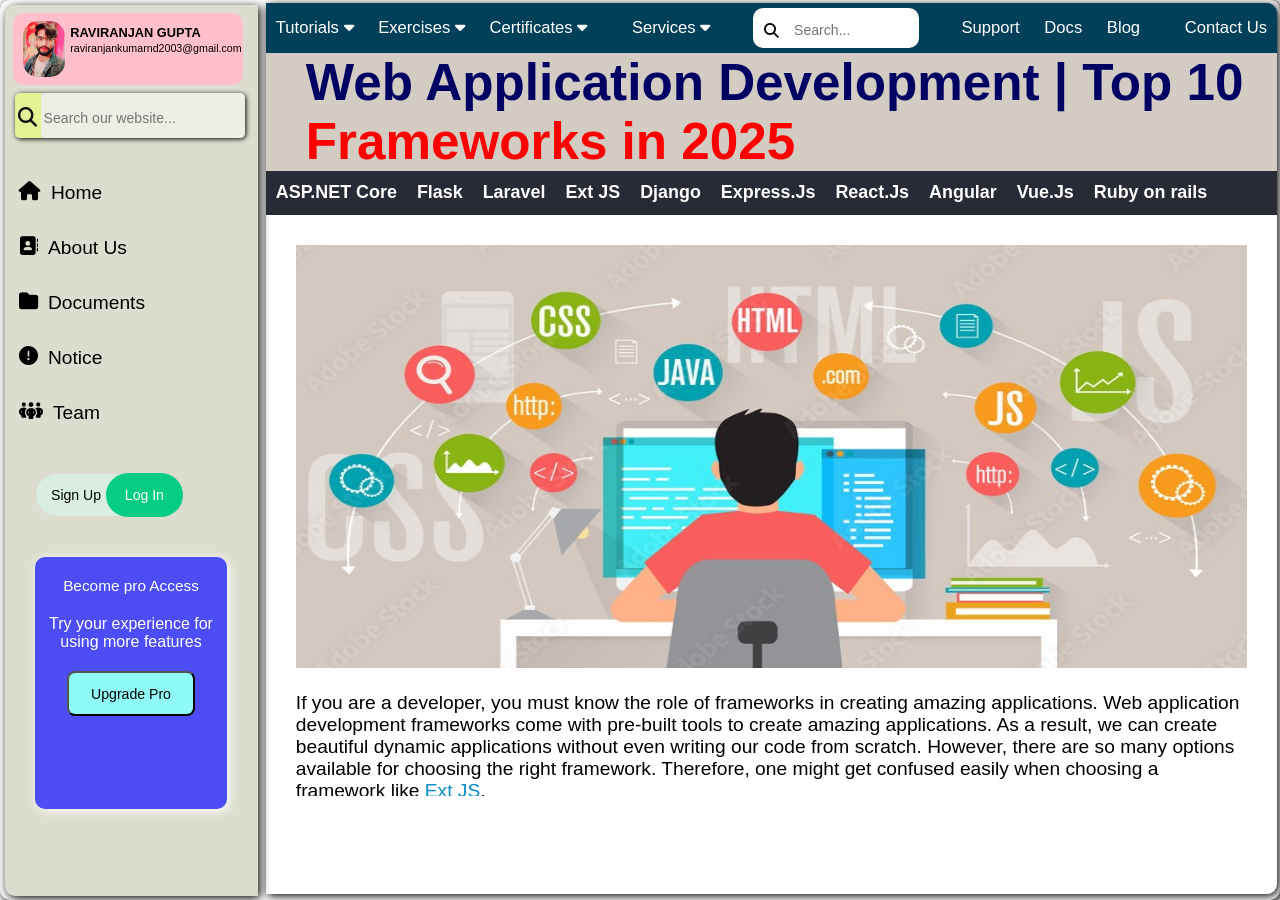
<file: index.html>
<!DOCTYPE html>
<html lang="en">
<head>
    <meta charset="UTF-8">
    <meta name="viewport" content="width=device-width, initial-scale=1.0">
    <link rel="stylesheet" href="https://cdnjs.cloudflare.com/ajax/libs/font-awesome/6.7.2/css/all.min.css">
    <link rel="stylesheet" href="/media-quary.css">
    <title>Webpage</title>
    <link rel="stylesheet" href="/indexWeb.css">
</head>
<body>
    <div class="main">
        <div class="part1">
            <div class="row1">
                <img src="/images/mypic1.jpg" alt="pp">
                <p>
                    <b>RAVIRANJAN GUPTA</b>
                    <small>raviranjankumarnd2003@gmail.com</small>
                </p>
            </div>
            <div class="row2">
                <div class="search-icon">
                    <i class="fa-solid fa-magnifying-glass"></i>
                </div>
                <div>
                    <input placeholder="Search our website..." class="search-input">
                </div>
            </div>
            <div class="row3">
                <a href="#">
                    <i class="fa-solid fa-house"></i>
                    <p>Home</p>
                </a>
            </div>
            <div class="row4">
                <a href="#">
                    <i class="fa-solid fa-address-book r3-img1"></i>
                    <p class="r3-p2">About Us</p>
                </a>
            </div><div class="row4">
                <a href="#">
                    <i class="fa-solid fa-folder"></i>
                    <p>Documents</p>
                </a>
            </div><div class="row4">
                <a href="#">
                    <i class="fa-solid fa-circle-exclamation"></i>
                    <p>Notice</p>
                </a>
            </div>
            <div class="row4">
                <a href="#">
                    <i class="fa-solid fa-people-group"></i>
                    <p>Team</p>
                </a>
            </div>
             <div class="part1-btn">
                <div>
                    <a href="/Sign-Up.html"><button class="signin">Sign Up</button></a>
                </div>
                <div>
                    <a href="/Log-in.html"><button class="login">Log In</button></a>
                </div>
            </div>
            <div class="row5">
                <div>
                    <p class="r5-p1">Become pro Access</p>
                    <p class="r5-p2">Try your experience for using more features</p>
                </div>
                <div class="r5-c2">
                    <a href="" class="ank1"><button class="button1">Upgrade Pro</button></a>
                </div>
            </div>
        </div>
        <div class="part2">
            <div class="part2-r1">
                <a href="#" class="media-icon">Menu <i class="fa-solid fa-caret-down"></i></a>
                <div class="div1">
                    <ul class="r3c1-ul">
                        <li class="r3c1-ul-li">Tutorials <i class="fa-solid fa-caret-down"></i>
                            <div class="dropdown">
                               <div class="drop-nav">
                                   <h2>Tutorials</h2>
                                </div>
                                <div class="drop-nav2">
                                    <div class="drop-containt">
                                        <div class="drop-hed1">HTML and CSS</div>
                                        <div class="item1">
                                            <div class="sp2">Learn <b>HTML</b></div>
                                            <a href="#"><span class="sp3">Tutorials</span><span class="sp3">Refrence</span></a>
                                        </div>
                                        <div class="item2">
                                            <div class="sp2">Learn <b>CSS</b></div>
                                            <a href="#"><span class="sp3">Tutorials</span><span class="sp3">Refrence</span></a>
                                        </div>
                                        <div class="item2">
                                            <div class="sp2">Learn <b>RWDBootstrap</b></div>
                                            <a href="#"><span class="sp3">Tutorials</span></a>
                                        </div>
                                        <div class="item2">
                                            <div class="sp2">Learn <b>W3.CSS</b></div>
                                            <a href="#"><span class="sp3">Overview</span></a>
                                        </div>
                                        <div class="item2">
                                            <div class="sp2">Learn <b>Sass</b></div>
                                            <a href="#"><span class="sp3">Tutorials</span><span class="sp3">Refrence</span></a>
                                        </div>
                                        <div class="item2">
                                            <div class="sp2">Learn <b>Colores</b></div>
                                            <a href="#"><span class="sp3">Tutorials</span><span class="sp3">Refrence</span></a>
                                        </div>
                                        <div class="item2">
                                            <div class="sp2">Learn <b>Icons</b></div>
                                            <a href="#"><span class="sp3">Tutorials</span><span class="sp3">Refrence</span></a>
                                        </div>
                                        <div class="item2">
                                            <div class="sp2">Learn <b>SVG</b></div>
                                            <a href="#"><span class="sp3">Tutorials</span><span class="sp3">Refrence</span></a>
                                        </div>
                                        <div class="item2">
                                            <div class="sp2">Learn <b>Canvas</b></div>
                                            <a href="#"><span class="sp3">Tutorials</span><span class="sp3">Refrence</span></a>
                                        </div>
                                        <div class="item2">
                                            <div class="sp2">Learn <b>Graphics</b></div>
                                            <a href="#"><span class="sp3">Tutorials</span></a>
                                        </div>
                                        <div class="item2">
                                            <div class="sp2">Learn <b>Character Set</b></div>
                                            <a href="#"><span class="sp3">Refrence</span></a>
                                        </div>
                                        <div class="item2">
                                            <div class="sp2">Learn <b>How To</b></div>
                                            <a href="#"><span class="sp3">Tutorials</span></a>
                                        </div>

                                        <div class="drop-hed2">Data Analytics</div>
                                        <div class="item1">
                                            <div class="sp2">Learn <b>AI</b></div>
                                            <a href="#"><span class="sp3">Tutorials</span></a>
                                        </div>
                                        <div class="item2">
                                            <div class="sp2">Learn <b>Generative AI</b></div>
                                            <a href="#"><span class="sp3">Tutorials</span></a>
                                        </div>
                                        <div class="item2">
                                            <div class="sp2">Learn <b>ChatGPT-3.5</b></div>
                                            <a href="#"><span class="sp3">Tutorials</span></a>
                                        </div>
                                        <div class="item2">
                                            <div class="sp2">Learn <b>ChatGPT-4</b></div>
                                            <a href="#"><span class="sp3">Overview</span></a>
                                        </div>
                                        <div class="item2">
                                            <div class="sp2">Learn <b>Google Bard</b></div>
                                            <a href="#"><span class="sp3">Tutorials</span></a>
                                        </div>
                                        <div class="item2">
                                            <div class="sp2">Learn <b>Machin Learning</b></div>
                                            <a href="#"><span class="sp3">Tutorials</span></a>
                                        </div>
                                        <div class="item2">
                                            <div class="sp2">Learn <b>DSA</b></div>
                                            <a href="#"><span class="sp3">Tutorials</span><span class="sp3">Refrence</span></a>
                                        </div>
                                        <div class="item2">
                                            <div class="sp2">Learn <b>Data Science</b></div>
                                            <a href="#"><span class="sp3">Tutorials</span></a>
                                        </div>
                                        <div class="item2">
                                            <div class="sp2">Learn <b>NumPy</b></div>
                                            <a href="#"><span class="sp3">Tutorials</span></a>
                                        </div>
                                        <div class="item2">
                                            <div class="sp2">Learn <b>Pandas</b></div>
                                            <a href="#"><span class="sp3">Tutorials</span></a>
                                        </div>
                                        <div class="item2">
                                            <div class="sp2">Learn <b>SciPy</b></div>
                                            <a href="#"><span class="sp3">Refrence</span></a>
                                        </div>
                                        <div class="item2">
                                            <div class="sp2">Learn <b>Matplotlib</b></div>
                                            <a href="#"><span class="sp3">Tutorials</span></a>
                                        </div>
                                        <div class="item2">
                                            <div class="sp2">Learn <b>Statistics</b></div>
                                            <a href="#"><span class="sp3">Tutorials</span></a>
                                        </div>
                                        <div class="item2">
                                            <div class="sp2">Learn <b>Excel</b></div>
                                            <a href="#"><span class="sp3">Tutorials</span></a>
                                        </div>
                                        <div class="item2">
                                            <div class="sp2">Learn <b>Google Sheets</b></div>
                                            <a href="#"><span class="sp3">Tutorials</span></a>
                                        </div>
                                    </div>

                                    <div class="drop-containt">
                                        <div class="drop-hed1">JavaScript</div>
                                        <div class="item1">
                                            <div class="sp2">Learn <b>JavaScript</b></div>
                                            <a href="#"><span class="sp3">Tutorials</span><span class="sp3">Refrence</span></a>
                                        </div>
                                        <div class="item2">
                                            <div class="sp2">Learn <b>React</b></div>
                                            <a href="#"><span class="sp3">Tutorials</span></a>
                                        </div>
                                        <div class="item2">
                                            <div class="sp2">Learn <b>jQuery</b></div>
                                            <a href="#"><span class="sp3">Tutorials</span><span class="sp3">Refrence</span></a>
                                        </div>
                                        <div class="item2">
                                            <div class="sp2">Learn <b>Vue</b></div>
                                            <a href="#"><span class="sp3">Tutorials</span><span class="sp3">Refrence</span></a>
                                        </div>
                                        <div class="item2">
                                            <div class="sp2">Learn <b>AngularJS</b></div>
                                            <a href="#"><span class="sp3">Tutorials</span><span class="sp3">Refrence</span></a>
                                        </div>
                                        <div class="item2">
                                            <div class="sp2">Learn <b>JSON</b></div>
                                            <a href="#"><span class="sp3">Tutorials</span><span class="sp3">Refrence</span></a>
                                        </div>
                                        <div class="item2">
                                            <div class="sp2">Learn <b>AJAX</b></div>
                                            <a href="#"><span class="sp3">Tutorials</span></a>
                                        </div>
                                        <div class="item2">
                                            <div class="sp2">Learn <b>AppML</b></div>
                                            <a href="#"><span class="sp3">Tutorials</span><span class="sp3">Refrence</span></a>
                                        </div>
                                        <div class="item2">
                                            <div class="sp2">Learn <b>W3.JS</b></div>
                                            <a href="#"><span class="sp3">Tutorials</span><span class="sp3">Refrence</span></a>
                                        </div>

                                        <div class="drop-hed2">Web Building</div>
                                        <div class="item1">
                                            <div class="sp2"><b>Create a Website</b></div>
                                            <a href="#"><button class="item1-btn">Hot!</button></a>
                                        </div>
                                        <div class="item2">
                                            <div class="sp2"><b>Create a Server</b></div>
                                            <a href="#"><button class="item1-btn2">Hot!</button></a>
                                        </div>
                                        <div class="item2">
                                            <div class="sp2"><b>Where To Start</b></div>
                                        </div>
                                        <div class="item2">
                                            <div class="sp2"><b>Web Template</b></div>
                                        </div>
                                        <div class="item2">
                                            <div class="sp2"><b>Web Statistics</b></div>
                                        </div>
                                        <div class="item2">
                                            <div class="sp2"><b>Web Certificates</b></div>
                                        </div>
                                        <div class="item2">
                                            <div class="sp2"><b>Web Development</b></div>
                                        </div>
                                        <div class="item2">
                                            <div class="sp2"><b>Code Editor</b></div>
                                        </div>
                                        <div class="item2">
                                            <div class="sp2"><b>Test Your Typing Spid</b></div>
                                        </div>
                                        <div class="item2">
                                            <div class="sp2"><b>Play a Code Game</b></div>
                                        </div>
                                        <div class="item2">
                                            <div class="sp2"><b>Cyber Security</b></div>
                                        </div>
                                        <div class="item2">
                                            <div class="sp2"><b>Accessibility</b></div>
                                        </div>
                                        <div class="item2">
                                            <div class="sp2"><b>Join Our Newsletter</b></div>
                                        </div>
                                    </div>

                                    <div class="drop-containt">
                                        <div class="drop-hed1">Backend</div>
                                        <div class="item1">
                                            <div class="sp2">Learn <b>Python</b></div>
                                            <a href="#"><span class="sp3">Tutorials</span><span class="sp3">Refrence</span></a>
                                        </div>
                                        <div class="item2">
                                            <div class="sp2">Learn <b>SQL</b></div>
                                            <a href="#"><span class="sp3">Tutorials</span><span class="sp3">Refrence</span></a>
                                        </div>
                                        <div class="item2">
                                            <div class="sp2">Learn <b>MYSQL</b></div>
                                            <a href="#"><span class="sp3">Tutorials</span><span class="sp3">Refrence</span></a>
                                        </div>
                                        <div class="item2">
                                            <div class="sp2">Learn <b>PHP</b></div>
                                            <a href="#"><span class="sp3">Tutorials</span><span class="sp3">Refrence</span></a>
                                        </div>
                                        <div class="item2">
                                            <div class="sp2">Learn <b>JAVA</b></div>
                                            <a href="#"><span class="sp3">Tutorials</span><span class="sp3">Refrence</span></a>
                                        </div>
                                        <div class="item2">
                                            <div class="sp2">Learn <b>C</b></div>
                                            <a href="#"><span class="sp3">Tutorials</span><span class="sp3">Refrence</span></a>
                                        </div>
                                        <div class="item2">
                                            <div class="sp2">Learn <b>C++</b></div>
                                            <a href="#"><span class="sp3">Tutorials</span><span class="sp3">Refrence</span></a>
                                        </div>
                                        <div class="item2">
                                            <div class="sp2">Learn <b>C#</b></div>
                                            <a href="#"><span class="sp3">Tutorials</span></a>
                                        </div>
                                        <div class="item2">
                                            <div class="sp2">Learn <b>R</b></div>
                                            <a href="#"><span class="sp3">Tutorials</span></a>
                                        </div>
                                        <div class="item2">
                                            <div class="sp2">Learn <b>Kotline</b></div>
                                            <a href="#"><span class="sp3">Tutorials</span></a>
                                        </div>
                                        <div class="item2">
                                            <div class="sp2">Learn <b>GO</b></div>
                                            <a href="#"><span class="sp3">Tutorials</span></a>
                                        </div>
                                        <div class="item2">
                                            <div class="sp2">Learn <b>Django</b></div>
                                            <a href="#"><span class="sp3">Tutorials</span><span class="sp3">Refrence</span></a>
                                        </div>
                                        <div class="item2">
                                            <div class="sp2">Learn <b>PostgreSQL</b></div>
                                            <a href="#"><span class="sp3">Tutorials</span></a>
                                        </div>
                                        <div class="item2">
                                            <div class="sp2">Learn <b>TypeScript</b></div>
                                            <a href="#"><span class="sp3">Tutorials</span></a>
                                        </div>
                                        <div class="item2">
                                            <div class="sp2">Learn <b>ASP</b></div>
                                            <a href="#"><span class="sp3">Tutorials</span><span class="sp3">Refrence</span></a>
                                        </div>
                                        <div class="item2">
                                            <div class="sp2">Learn <b>NODE.JS</b></div>
                                            <a href="#"><span class="sp3">Tutorials</span><span class="sp3">Refrence</span></a>
                                        </div>
                                        <div class="item2">
                                            <div class="sp2">Learn <b>Raspberry Pi</b></div>
                                            <a href="#"><span class="sp3">Tutorials</span></a>
                                        </div>
                                        <div class="item2">
                                            <div class="sp2">Learn <b>Git</b></div>
                                            <a href="#"><span class="sp3">Tutorials</span></a>
                                        </div>
                                        <div class="item2">
                                            <div class="sp2">Learn <b>MongoDB</b></div>
                                            <a href="#"><span class="sp3">Tutorials</span></a>
                                        </div>
                                        <div class="item2">
                                            <div class="sp2">Learn <b>XML</b></div>
                                            <a href="#"><span class="sp3">Tutorials</span><span class="sp3">Refrence</span></a>
                                        </div>
                                    </div>
                                </div>
                            </div>
                        </li>
                        <li class="r3c1-ul-li">Exercises <i class="fa-solid fa-caret-down"></i>
                            <div class="dropdown2">
                                <div class="drop-nav">
                                    <h2>Exercises</h2>
                                 </div>
                                 <div class="drop-nav2">
                                     <div class="drop-containt">
                                         <div class="drop-hed1">HTML and CSS</div>
                                         <div class="item1">
                                            <div class="sp2"><b>HTML</b></div>
                                            <a href="#"><span class="sp3">Exercise</span><span class="sp3">Quiz</span></a>
                                         </div>
                                         <div class="item2">
                                            <div class="sp2"><b>CSS</b></div>
                                            <a href="#"><span class="sp3">Exercise</span><span class="sp3">Quiz</span></a>
                                         </div>
                                         <div class="item2">
                                            <div class="sp2"><b>Bootstrap 3</b></div>
                                            <a href="#"><span class="sp3">Exercise</span><span class="sp3">Quiz</span></a>
                                         </div>
                                         <div class="item2">
                                            <div class="sp2"><b>Bootstrap 4</b></div>
                                            <a href="#"><span class="sp3">Exercise</span><span class="sp3">Quiz</span></a>
                                         </div>
                                         <div class="item2">
                                            <div class="sp2"><b>Bootstrap 5</b></div>
                                            <a href="#"><span class="sp3">Exercise</span><span class="sp3">Quiz</span></a>
                                         </div>

                                         <div class="drop-hed2">Data Analytics</div>
                                         <div class="item1">
                                            <div class="sp2"><b>DSA</b></div>
                                            <a href="#"><span class="sp3">Exercise</span><span class="sp3">Quiz</span></a>
                                         </div>
                                         <div class="item2">
                                            <div class="sp2"><b>NumPy</b></div>
                                            <a href="#"><span class="sp3">Exercise</span><span class="sp3">Quiz</span></a>
                                         </div>
                                         <div class="item2">
                                            <div class="sp2"><b>Pandas</b></div>
                                            <a href="#"><span class="sp3">Exercise</span><span class="sp3">Quiz</span></a>
                                         </div>
                                         <div class="item2">
                                            <div class="sp2"><b>SciPy</b></div>
                                            <a href="#"><span class="sp3">Exercise</span><span class="sp3">Quiz</span></a>
                                         </div>
                                         <div class="item2">
                                            <div class="sp2"><b>Excel</b></div>
                                            <a href="#"><span class="sp3">Exercise</span></a>
                                         </div>
                                         <div><a href="#"><button class="item2-btn1">What ia an Excercise?</button></a></div>
                                         <div><a href="#"><button class="item2-btn1">What ia an Excercise?</button></a></div>
                                        </div>
 
                                     <div class="drop-containt">
                                         <div class="drop-hed1">JavaScript</div>
                                         <div class="item1">
                                            <div class="sp2"><b>JavaScript</b></div>
                                            <a href="#"><span class="sp3">Exercise</span></a>
                                         </div>
                                         <div class="item2">
                                            <div class="sp2"><b>React</b></div>
                                            <a href="#"><span class="sp3">Exercise</span></a>
                                         </div>
                                         <div class="item2">
                                            <div class="sp2"><b>jQuery</b></div>
                                            <a href="#"><span class="sp3">Exercise</span></a>
                                         </div>
                                         <div class="item2">
                                            <div class="sp2"><b>Vue</b></div>
                                            <a href="#"><span class="sp3">Exercise</span></a>
                                         </div>
                                     </div>
 
                                     <div class="drop-containt">
                                         <div class="drop-hed1">Backend</div>
                                         <div class="item1">
                                            <div class="sp2"><b>Python</b></div>
                                            <a href="#"><span class="sp3">Exercise</span><span class="sp3">Quiz</span></a>
                                         </div>
                                         <div class="item2">
                                            <div class="sp2"><b>SQL</b></div>
                                            <a href="#"><span class="sp3">Exercise</span><span class="sp3">Quiz</span></a>
                                         </div>
                                         <div class="item2">
                                            <div class="sp2"><b>MYSQL</b></div>
                                            <a href="#"><span class="sp3">Exercise</span><span class="sp3">Quiz</span></a>
                                         </div>
                                         <div class="item2">
                                            <div class="sp2"><b>PHP</b></div>
                                            <a href="#"><span class="sp3">Exercise</span><span class="sp3">Quiz</span></a>
                                         </div>
                                         <div class="item2">
                                            <div class="sp2"><b>JAVA</b></div>
                                            <a href="#"><span class="sp3">Exercise</span><span class="sp3">Quiz</span></a>
                                         </div>
                                         <div class="item2">
                                            <div class="sp2"><b>C</b></div>
                                            <a href="#"><span class="sp3">Exercise</span><span class="sp3">Quiz</span></a>
                                         </div>
                                         <div class="item2">
                                            <div class="sp2"><b>C++</b></div>
                                            <a href="#"><span class="sp3">Exercise</span><span class="sp3">Quiz</span></a>
                                         </div>
                                         <div class="item2">
                                            <div class="sp2"><b>C#</b></div>
                                            <a href="#"><span class="sp3">Exercise</span><span class="sp3">Quiz</span></a>
                                         </div>
                                         <div class="item2">
                                            <div class="sp2"><b>R</b></div>
                                            <a href="#"><span class="sp3">Exercise</span><span class="sp3">Quiz</span></a>
                                         </div>
                                         <div class="item2">
                                            <div class="sp2"><b>Kotline</b></div>
                                            <a href="#"><span class="sp3">Exercise</span><span class="sp3">Quiz</span></a>
                                         </div>
                                         <div class="item2">
                                            <div class="sp2"><b>GO</b></div>
                                            <a href="#"><span class="sp3">Exercise</span><span class="sp3">Quiz</span></a>
                                         </div>
                                         <div class="item2">
                                            <div class="sp2"><b>Django</b></div>
                                            <a href="#"><span class="sp3">Exercise</span><span class="sp3">Quiz</span></a>
                                         </div>
                                         <div class="item2">
                                            <div class="sp2"><b>PostgreSQL</b></div>
                                            <a href="#"><span class="sp3">Exercise</span><span class="sp3">Quiz</span></a>
                                         </div>
                                         <div class="item2">
                                            <div class="sp2"><b>TypeScript</b></div>
                                            <a href="#"><span class="sp3">Exercise</span><span class="sp3">Quiz</span></a>
                                         </div>
                                         <div class="item2">
                                            <div class="sp2"><b>ASP</b></div>
                                            <a href="#"><span class="sp3">Exercise</span><span class="sp3">Quiz</span></a>
                                         </div>
                                         <div class="item2">
                                            <div class="sp2"><b>NODE.JS</b></div>
                                            <a href="#"><span class="sp3">Exercise</span><span class="sp3">Quiz</span></a>
                                         </div>
                                         <div class="item2">
                                            <div class="sp2"><b>Raspberry Pi</b></div>
                                            <a href="#"><span class="sp3">Exercise</span><span class="sp3">Quiz</span></a>
                                         </div>
                                         <div class="item2">
                                            <div class="sp2"><b>Git</b></div>
                                            <a href="#"><span class="sp3">Exercise</span><span class="sp3">Quiz</span></a>
                                         </div>
                                         <div class="item2">
                                            <div class="sp2"><b>MongoDB</b></div>
                                            <a href="#"><span class="sp3">Exercise</span><span class="sp3">Quiz</span></a>
                                         </div>
                                         <div class="item2">
                                            <div class="sp2"><b>XML</b></div>
                                            <a href="#"><span class="sp3">Exercise</span><span class="sp3">Quiz</span></a>
                                         </div>
                                     </div>
                                 </div>
                             </div>
                        </li>
                        <li class="r3c1-ul-li">Certificates <i class="fa-solid fa-caret-down"></i>
                            <div class="dropdown3">
                                <div class="drop-nav">
                                    <h2>Exercises</h2>
                                 </div>
                                 <div class="drop-nav2">
                                     <div class="drop-containt">
                                         <div class="drop-hed1">HTML and CSS</div>
                                         <div class="item1">
                                            <div class="sp2"><b>HTML</b></div>
                                            <a href="#"><span class="sp3">Exercise</span><span class="sp3">Quiz</span></a>
                                         </div>
                                         <div class="item2">
                                            <div class="sp2"><b>CSS</b></div>
                                            <a href="#"><span class="sp3">Exercise</span><span class="sp3">Quiz</span></a>
                                         </div>
                                         <div class="item2">
                                            <div class="sp2"><b>Bootstrap 3</b></div>
                                            <a href="#"><span class="sp3">Exercise</span><span class="sp3">Quiz</span></a>
                                         </div>
                                         <div class="item2">
                                            <div class="sp2"><b>Bootstrap 4</b></div>
                                            <a href="#"><span class="sp3">Exercise</span><span class="sp3">Quiz</span></a>
                                         </div>
                                         <div class="item2">
                                            <div class="sp2"><b>Bootstrap 5</b></div>
                                            <a href="#"><span class="sp3">Exercise</span><span class="sp3">Quiz</span></a>
                                         </div>

                                         <div class="drop-hed2">Data Analytics</div>
                                         <div class="item1">
                                            <div class="sp2"><b>DSA</b></div>
                                            <a href="#"><span class="sp3">Exercise</span><span class="sp3">Quiz</span></a>
                                         </div>
                                         <div class="item2">
                                            <div class="sp2"><b>NumPy</b></div>
                                            <a href="#"><span class="sp3">Exercise</span><span class="sp3">Quiz</span></a>
                                         </div>
                                         <div class="item2">
                                            <div class="sp2"><b>Pandas</b></div>
                                            <a href="#"><span class="sp3">Exercise</span><span class="sp3">Quiz</span></a>
                                         </div>
                                         <div class="item2">
                                            <div class="sp2"><b>SciPy</b></div>
                                            <a href="#"><span class="sp3">Exercise</span><span class="sp3">Quiz</span></a>
                                         </div>
                                         <div class="item2">
                                            <div class="sp2"><b>Excel</b></div>
                                            <a href="#"><span class="sp3">Exercise</span></a>
                                         </div>
                                         <div><a href="#"><button class="item2-btn1">What ia an Excercise?</button></a></div>
                                         <div><a href="#"><button class="item2-btn1">What ia an Excercise?</button></a></div>
                                        </div>
 
                                     <div class="drop-containt">
                                         <div class="drop-hed1">JavaScript</div>
                                         <div class="item1">
                                            <div class="sp2"><b>JavaScript</b></div>
                                            <a href="#"><span class="sp3">Exercise</span></a>
                                         </div>
                                         <div class="item2">
                                            <div class="sp2"><b>React</b></div>
                                            <a href="#"><span class="sp3">Exercise</span></a>
                                         </div>
                                         <div class="item2">
                                            <div class="sp2"><b>jQuery</b></div>
                                            <a href="#"><span class="sp3">Exercise</span></a>
                                         </div>
                                         <div class="item2">
                                            <div class="sp2"><b>Vue</b></div>
                                            <a href="#"><span class="sp3">Exercise</span></a>
                                         </div>
                                     </div>
 
                                     <div class="drop-containt">
                                         <div class="drop-hed1">Backend</div>
                                         <div class="item1">
                                            <div class="sp2"><b>Python</b></div>
                                            <a href="#"><span class="sp3">Exercise</span><span class="sp3">Quiz</span></a>
                                         </div>
                                         <div class="item2">
                                            <div class="sp2"><b>SQL</b></div>
                                            <a href="#"><span class="sp3">Exercise</span><span class="sp3">Quiz</span></a>
                                         </div>
                                         <div class="item2">
                                            <div class="sp2"><b>MYSQL</b></div>
                                            <a href="#"><span class="sp3">Exercise</span><span class="sp3">Quiz</span></a>
                                         </div>
                                         <div class="item2">
                                            <div class="sp2"><b>PHP</b></div>
                                            <a href="#"><span class="sp3">Exercise</span><span class="sp3">Quiz</span></a>
                                         </div>
                                         <div class="item2">
                                            <div class="sp2"><b>JAVA</b></div>
                                            <a href="#"><span class="sp3">Exercise</span><span class="sp3">Quiz</span></a>
                                         </div>
                                         <div class="item2">
                                            <div class="sp2"><b>C</b></div>
                                            <a href="#"><span class="sp3">Exercise</span><span class="sp3">Quiz</span></a>
                                         </div>
                                         <div class="item2">
                                            <div class="sp2"><b>C++</b></div>
                                            <a href="#"><span class="sp3">Exercise</span><span class="sp3">Quiz</span></a>
                                         </div>
                                         <div class="item2">
                                            <div class="sp2"><b>C#</b></div>
                                            <a href="#"><span class="sp3">Exercise</span><span class="sp3">Quiz</span></a>
                                         </div>
                                         <div class="item2">
                                            <div class="sp2"><b>R</b></div>
                                            <a href="#"><span class="sp3">Exercise</span><span class="sp3">Quiz</span></a>
                                         </div>
                                         <div class="item2">
                                            <div class="sp2"><b>Kotline</b></div>
                                            <a href="#"><span class="sp3">Exercise</span><span class="sp3">Quiz</span></a>
                                         </div>
                                         <div class="item2">
                                            <div class="sp2"><b>GO</b></div>
                                            <a href="#"><span class="sp3">Exercise</span><span class="sp3">Quiz</span></a>
                                         </div>
                                         <div class="item2">
                                            <div class="sp2"><b>Django</b></div>
                                            <a href="#"><span class="sp3">Exercise</span><span class="sp3">Quiz</span></a>
                                         </div>
                                         <div class="item2">
                                            <div class="sp2"><b>PostgreSQL</b></div>
                                            <a href="#"><span class="sp3">Exercise</span><span class="sp3">Quiz</span></a>
                                         </div>
                                         <div class="item2">
                                            <div class="sp2"><b>TypeScript</b></div>
                                            <a href="#"><span class="sp3">Exercise</span><span class="sp3">Quiz</span></a>
                                         </div>
                                         <div class="item2">
                                            <div class="sp2"><b>ASP</b></div>
                                            <a href="#"><span class="sp3">Exercise</span><span class="sp3">Quiz</span></a>
                                         </div>
                                         <div class="item2">
                                            <div class="sp2"><b>NODE.JS</b></div>
                                            <a href="#"><span class="sp3">Exercise</span><span class="sp3">Quiz</span></a>
                                         </div>
                                         <div class="item2">
                                            <div class="sp2"><b>Raspberry Pi</b></div>
                                            <a href="#"><span class="sp3">Exercise</span><span class="sp3">Quiz</span></a>
                                         </div>
                                         <div class="item2">
                                            <div class="sp2"><b>Git</b></div>
                                            <a href="#"><span class="sp3">Exercise</span><span class="sp3">Quiz</span></a>
                                         </div>
                                         <div class="item2">
                                            <div class="sp2"><b>MongoDB</b></div>
                                            <a href="#"><span class="sp3">Exercise</span><span class="sp3">Quiz</span></a>
                                         </div>
                                         <div class="item2">
                                            <div class="sp2"><b>XML</b></div>
                                            <a href="#"><span class="sp3">Exercise</span><span class="sp3">Quiz</span></a>
                                         </div>
                                     </div>
                                 </div>
                             </div>
                        </li>
                        <li class="r3c1-ul-li"><a href="#">Services <i class="fa-solid fa-caret-down"></i></a>
                            <div class="dropdown4">
                                <div class="drop-nav">
                                    <h2>All Our Services</h2>
                                    <p>We offers a wide range of services and products for beginners and professionals,
                                        helping millions of people everyday to learn and master new skills.
                                    </p>
                                 </div>
                            </div> 
                        </li>
                    </ul>
                </div>
                <div class="input2">
                    <div class="search-icon2">
                        <i class="fa-solid fa-magnifying-glass"></i>
                    </div>
                    <div>
                        <input placeholder="Search..." class="search-input2">
                    </div>
                </div>
                <div class="div2">
                    <ul class="r3c1-ul">
                        <li class="r3c1-ul-li">Support</li>
                        <li class="r3c1-ul-li">Docs</li>
                        <li class="r3c1-ul-li">Blog</li>
                        <li class="r3c1-ul-li hover1"><a href="#">Contact Us</a></li>
                    </ul>
                </div>
            </div>
            <div class="part2-r2">
                <div class="p1-r2-div1">
                    <h1>Web Application Development | Top 10 <span>Frameworks in 2025</span></h1>
                </div>
                <div class="div3">
                    <div cl><a href="#" class="bar1"><i class="fa-solid fa-bars"></i></a></div>
                    <a href="#ASP">ASP.NET Core</a>
                    <a href="#Flask">Flask</a>
                    <a href="#Laravel">Laravel</a>
                    <a href="#ExtJs">Ext JS</a>
                    <a href="#Django">Django</a>
                    <a href="#Express">Express.Js</a>
                    <a href="#React">React.Js</a>
                    <a href="#Angular">Angular</a>
                    <a href="#Vue">Vue.Js</a>
                    <a href="#Ruby">Ruby on rails</a>
                </div>
                <div class="p1-r2-div2">
                    <img src="/images/img4.jpg">
                    <p>If you are a developer, you must know the role of frameworks in creating amazing applications.
                        Web application development frameworks come with pre-built tools to create amazing applications. 
                        As a result, we can create beautiful dynamic applications without even writing our code from scratch.
                        However, there are so many options available for choosing the right framework.
                        Therefore, one might get confused easily when choosing a framework like <a href="#" class="sp1">Ext JS</a>.
                    </p>
                    <br>
                    <p>This blog is here to make the selection easier for developers. 
                        We have listed the 10 most popular JS frameworks in the below sections.
                         From Ext JS to ASP.NET Core, we have got a list full of excellent options. 
                         Let’s continue reading this article to integrate the best framework.
                    </p>
                    <img src="/images/img5.png">
                    <h2>What Are the Top 10 Web Application Development Frameworks?</h2>
                    <h2 id="ExtJs"><span class="star">*</span> Ext JS</h2>
                    <p>Ext JS is one of the <a href="#" class="sp1">most popular frameworks</a> used for the enterprise application development process.
                        This framework is known for its comprehensive component library.
                        It is fascinating to know that Ext JS comes with more than 140 pre-built components. These components include:
                    </p>
                    <ul class="div2-ul">
                        <li>Grids</li>
                        <li>Pivot grids</li>
                        <li>Exporters</li>
                        <li>Layouts</li>
                        <li>Charts</li>
                        <li>D3 adapters.</li>
                    </ul>
                    <div class="js-div">
                        <div class="js-div1"><h1>Start building JavaScript apps faster and boost your bottom-line revenue.</h1></div>
                        <a href="#"><button class="js-btn">Get Started</button></a>
                    </div>
                    <h2>Enhancements in Ext JS 7 for Modern Web Development</h2>
                    <p>It is important to note that <a href="#" class="sp1">Ext JS 7.7 has arrived</a>. 
                        Here are some enhancements that we got in the new version:
                    </p>
                    <p>1) Grid enhancements for a better scrolling experience. Improvements to:</p>
                    <ul class="div2-ul">
                        <li>Timefield</li>
                        <li>Calendar Modern components</li>
                        <li>Chart component improvements for Classic and Modern</li>
                        <li>Enhanced Firefox user experience for Grid Column</li>
                        <li>Accessibility improvements for Grid (ARIA).</li>
                    </ul>
                    <p>2) Support for on-demand downloads of the framework, templates, and other dependencies for user-selected Ext JS versions.</p>
                    <p>3) Support for the most recent IDE and Ext JS versions with the Sencha Eclipse plugin, Sencha JetBrains plugin, and Sencha Visual Studio Code plugin.</p>
                    <p>4) CMD improvements for closure compiler and Open tooling/NPM improvements.</p>
                    <h2 id="React">React</h2>
                    <p>React, developed by Facebook, has revolutionized the web and mobile application development landscape with its emphasis on dynamic and interactive user interfaces.
                        As a dominant force in web development, React not only makes it simpler to create engaging web pages but also extends its capabilities to mobile app development, ensuring a wide-ranging applicability.
                    </p>
                    <p><b>Key Features of React:</b></p>
                    <ul class="div2-ul">
                        <li><b>Versatile Usage:</b> React’s application spans across web and mobile platforms, making it a versatile tool for developers.</li>
                        <li><b>Component-based Architecture:</b>
                            <ul class="div2-ul">
                                <li>Encourages the creation of reusable UI components.</li>
                                <li>Enhances development speed and maintains consistency.</li>
                            </ul>
                        </li>
                        <li><b>Virtual DOM:</b>
                            <ul class="div2-ul">
                                <li>Implements a virtual Document Object Model for efficient updates.</li>
                                <li>Boosts app performance by only rendering components that change.</li>
                            </ul>
                        </li>
                        <li><b>Robust Ecosystem:</b>
                            <ul class="div2-ul">
                                <li>Includes tools like Create React App and Next.js for easy project setup.</li>
                                <li>Offers a wide range of community-developed plugins and extensions.</li>
                            </ul>
                        </li>
                        <li><b>Single-Page Applications:</b>
                            <ul class="div2-ul">
                              <li>Ideal for developing SPAs, ensuring smooth transitions and a native-like experience.</li>
                            </ul>
                        </li>
                    </ul>
                    <p>React’s approach to application development, with its focus on performance and user experience,
                         has made it a favored choice among developers looking to create fast and responsive apps.
                    </p>
                    <h2 id="Angular">Angular</h2>
                    <p>Angular, developed by Google, is a powerful framework for building dynamic web applications.
                         It utilizes TypeScript and offers a robust structure with a comprehensive range of features.
                    </p>
                    <p><b>Key Angular Features:</b></p>
                    <ul class="div2-ul">
                        <li><b>Two-Way Data Binding:</b> Simplifies the synchronization between the model and the view.</li>
                        <li><b>Dependency Injection:</b> Boosts development efficiency by allowing reusable services.</li>
                        <li><b>TypeScript-Based:</b> Enhances code quality and maintainability with static typing.</li>
                        <li><b>Modular Development:</b> Facilitates code organization into reusable modules.</li>
                        <li><b>Rich Tooling:</b> The Angular CLI streamlines tasks like component creation and deployment.</li>
                        <li><b>Supported by Google:</b> Regular updates and a vibrant community for support.</li>
                    </ul>
                    <p>Ideal for large-scale projects, Angular makes maintaining and updating web apps straightforward.</p>
                    <p><b>Websites like Upwork, Lego, PayPal, and Netflix use Angular.</b></p>
                    <h2 id="Vue">Vue.js</h2>
                    <p><b>– High Adaptability:</b> Vue.js’s design is incrementally adoptable. 
                        This flexibility allows developers to gradually integrate Vue into their projects, depending on their needs.
                    </p>
                    <p><b>– Simplified Learning Curve:</b> Compared to other major frameworks,
                         Vue.js is known for its straightforward syntax and project structure, 
                         making it approachable for beginners while being powerful enough for advanced developers.
                    </p>
                    <p><b>– Rich Ecosystem:</b></p>
                    <p><b>– Vue Router:</b> The official router for Vue.js. 
                        It deeply integrates with Vue.js core to make building Single Page Applications with Vue.js a breeze.
                    </p>
                    <p><b>– Vuex:</b> Vue’s own state management pattern and library, which facilitates centralized state management for large applications.</p>
                    <p><strong>– Vue CLI:</strong> Provides a full system for rapid Vue.js development, streamlining project setup, development, and build processes.</p>
                    <p><strong>– Reactive Interfaces:</strong> Vue.js makes it simple to build dynamic and reactive user interfaces. Its system of reactive data binding ensures that your UI updates efficiently as your application’s state changes.</p>
                    <p><b>– Performance and Flexibility:</b> Vue.js offers a balance between performance and flexibility. It achieves high performance through its lightweight size and optimized rendering process,
                         while providing developers with the flexibility to structure their application as they see fit.
                    </p>
                    <p>Vue.js is the ideal choice for developers who value simplicity, flexibility, and performance in their web development projects.
                         Its easy learning curve, combined with a powerful set of tools and a supportive community, 
                         makes Vue.js a compelling option for both small projects and large-scale applications. 
                         Whether you’re building simple interactive views or complex SPAs, Vue.js provides the necessary features and efficiency to bring your project to life.
                    </p>
                    <h2 id="Django">Django</h2>
                    <p>Django is popular for its “battery-included” approach. It allows us to create scalable web applications within no time. This framework allows rapid development with a clean, pragmatic design.
                         It is important to note that Django is a high-level Python development framework.
                    </p>
                    <p>One of the best parts of Django is that it adopts automation as much as possible. Besides, it uses object relation mapping for interacting with databases.
                         If you want a high-security option, you must choose Django.
                    </p>
                    <p><b><em>Django makes things easier by providing default settings and reducing repetitive tasks.</em></b></p>
                    <p>Django also focuses on security, offering tools to help developers build safe websites. It’s good for meeting tight deadlines and handling complex requirements.
                         Django apps can grow to be very large and handle lots of traffic.
                    </p>
                    <h2 id="Flask">Flask</h2>
                    <p>Flask, a micro web framework written in Python, has become a popular choice for developers looking to create web applications efficiently. Its simplicity and flexibility allow for quick development of projects ranging from small-scale applications to medium-sized services.
                         Flask stands out for its minimalistic approach, providing just the essentials to get a web app up and running,
                          while still being extensible enough to accommodate complex applications.
                    </p>
                    <p><strong>Key Features of Flask:</strong></p>
                    <p><strong>– Simplicity and Flexibility:</strong></p>
                    <p>– Designed to make getting started quick and easy, with the ability to scale up to complex applications.</p>
                    <p>– Offers a straightforward and unobtrusive framework, avoiding unnecessary complications.</p>
                    <p><strong>– Minimalistic Design:</strong></p>
                    <p>– Comes with the bare minimum tools and libraries needed for web development, encouraging a clean and maintainable codebase.</p>
                    <p><strong>– Rich Ecosystem and Extensions:</strong></p>
                    <p>– Despite its simple core, Flask can be easily extended with a variety of extensions for database integration, form validation, upload handling, and more.</p>
                    <p><strong>– Robust Community Support:</strong></p>
                    <p>– Benefits from a vibrant and friendly community offering extensive documentation, tutorials, and third-party libraries.</p>
                    <p>– Newcomers find it welcoming with ample resources and support for troubleshooting.</p>
                    <p><strong>– Ideal for Small to Medium-Sized Projects:</strong></p>
                    <p>– While it’s lightweight and straightforward, Flask is powerful enough to support the development of both small and increasingly complex applications.</p>
                    <p><strong>– Developer Freedom and Flexibility:</strong></p>
                    <p>– Unlike more opinionated frameworks, Flask leaves the architectural decisions to the developer, offering flexibility in how applications are structured.</p>
                    <p>Flask’s “batteries included” approach ensures that developers have access to a wide array of functionalities through extensions, without being overwhelmed by them from the start.
                         This makes Flask an excellent choice for both prototyping projects and developing robust web applications that require a clean,
                    </p>
                    <h2 id="Ruby">Ruby on Rails</h2>
                    <p>Ruby on Rails, often simply referred to as Rails, is a server-side web application framework written in Ruby. It is designed to make programming web applications easier by making assumptions about what every developer needs to get started. Rails prides itself on its ability to speed up the development process with a convention over configuration approach. 
                        This framework is a popular choice among developers for creating beautiful and efficient web applications.
                    </p>
                    <h2>Key Features of Ruby on Rails:</h2>
                    <p><strong>– Convention over Configuration:</strong></p>
                    <p>– Rails emphasizes using standard conventions for common tasks, which reduces the amount of configuration code developers need to write.</p>
                    <p>– This approach streamlines development, making coding simpler and more intuitive.</p>
                    <p><strong>– Scaffolding:</strong></p>
                    <p>– A powerful feature that allows developers to quickly generate some of the major pieces of a web application.</p>
                    <p>– Facilitates rapid development by automatically creating code for the basic operations of your application.</p>
                    <p><strong>– Active Record ORM (Object-Relational Mapping):</strong></p>
                    <p>– Provides an intuitive and powerful interface for handling database interactions.</p>
                    <p>– Allows developers to write database queries in Ruby, rather than SQL, making the code more readable and maintainable.</p>
                    <p><strong>– Rich Ecosystem and Strong Community:</strong></p>
                    <p>– Rails has a supportive and active community that contributes to a vast library of gems (plugins), which extend the functionality of applications.</p>
                    <p>– The framework’s ecosystem includes tools and libraries that cover most needs for web application development.</p>
                    <p><strong>– Preferred by Many Companies:</strong></p>
                    <p>– Thanks to its productivity and scalability, Rails is chosen by startups and established companies alike for developing their web applications.</p>
                    <p>– The strong community ensures that developers have access to support and resources for solving any challenges they encounter.</p>
                    <p>Ruby on Rails stands out for its ability to create full-featured web applications quickly. Its philosophy of convention over configuration, coupled with a robust set of features like scaffolding and the Active Record ORM, empowers developers to build complex applications with less code and in shorter timeframes. This, along with a vibrant developer community and widespread industry adoption,
                         makes Rails a solid choice for anyone looking to develop web applications.
                    </p>
                    <h2 id="Express">Express.js</h2>
                    <p>This is a basic web framework for Node.js. It helps developers build strong, scalable web apps and APIs. Express.js lets developers organize their apps the way they want, without any strict rules. It includes tools for managing HTTP requests and responses smoothly. This makes it great for creating fast, lightweight web servers and microservices.</p>
                    <p>Express uses JavaScript, a common programming language, to create the behind-the-scenes parts of websites. It’s liked by developers all over the world for its flexibility and for making APIs (ways for apps to talk to each other) easy to build.</p>
                    <p>Express is an important part of the MEAN software bundle.</p>
                    <p><strong>Companies like MuleSoft, Accenture, Myntra, Uber, and Myspace use Express for their projects.</strong></p>
                    <h2 id="Laravel">Laravel</h2>
                    <p>Think of Laravel as a toolbox for PHP developers. Laravel has clean code and easy-to-use tools. Moreover, it helps us simplify common tasks like:</p>
                    <ul class="div2-ul">
                        <li>User authentication</li>
                        <li>Web page routing</li>
                        <li>Data caching.</li>
                    </ul>
                    <p>As a result, we save time and focus on creating innovative web apps. Laravel makes it simple to create and maintain web apps with its easy-to-understand ORM, 
                        Blade templating engine, and many helpful packages.
                    </p>
                    <p>Laravel, created by Taylor Otwell in 2011, is known for being simple, stylish, and easy to understand. It works like other modern frameworks and is based on PHP.</p>
                    <p>It also has a lot of add-ons that make it more powerful. Laracasts is a website with many videos that teach how to use Laravel, PHP, and other related technologies.</p>
                    <p>Laravel has useful features like dependency injection and server-side rendering. It’s great for making small websites and apps like Neighbourhood, Travel, Deltanet, Lender, and more.</p>
                    <h2 id="ASP">ASP.NET Core</h2>
                    <p><a href="#">ASP.NET</a> Core is a versatile framework from Microsoft for making awesome web apps and services.
                         It’s light, modular, and works well on different platforms.
                    </p>
                    <ul class="div2-ul">
                        <li>Its key strengths are its speed and flexibility. Integrated with Visual Studio and Azure cloud services, it makes building and growing web apps easier.</li>
                        <li>It supports various programming languages and is well-supported by developers worldwide, making it great for big web projects.</li>
                    </ul>
                    <p>Also Read: <a href="#" class="sp1">7 Tips for Optimizing Performance in JavaScript Grids</a></p>
                    <h2>Web Application Development: Conclusion</h2>
                    <p>Picking the right web app framework is key. Each one has its strengths, like Ext JS for big apps, React JS for lively interfaces, and Angular for live web apps.</p>
                    <p>Vue JS is simple and flexible, Django is fast for big apps, and Flask is easy for smaller ones. Ruby on Rails is great for startups, Express.js is strong for APIs, and Laravel simplifies tasks for PHP devs.</p>
                    <p>ASP.NET Core is versatile for building web apps. Choosing the best one depends on your needs. We hope this guide helped you find the right framework for your project!</p>
                    <h2>Web Application Development: FAQs</h2>
                    <h2>What Factors Should I Consider When Choosing a Web Application Development Framework?</h2>
                    <p>The most important factors are considering the available budget, scalability requirements, tech stack, and your project requirements.</p>
                    <h2>Is Ext JS Suitable for Enterprise-Level Applications?</h2>
                    <p>Yes. <a href="#" class="sp1">Ext JS</a> is one of the most suitable JS web application development frameworks for enterprise-level applications.</p>
                    <h2>Which Framework Is Best for Building Single-Page Applications (Spas)?</h2>
                    <p>React JS and Vue JS are two popular options for building single-page applications.</p>
                    <h2>Why Should I Use a Framework for the Web Application Development Process?</h2>
                    <p>Frameworks give you ready-made components to reduce the time and cost of developing brilliant applications.</p>
                </div>
            </div>
        </div>
    </div>
</body>
</html>
</file>
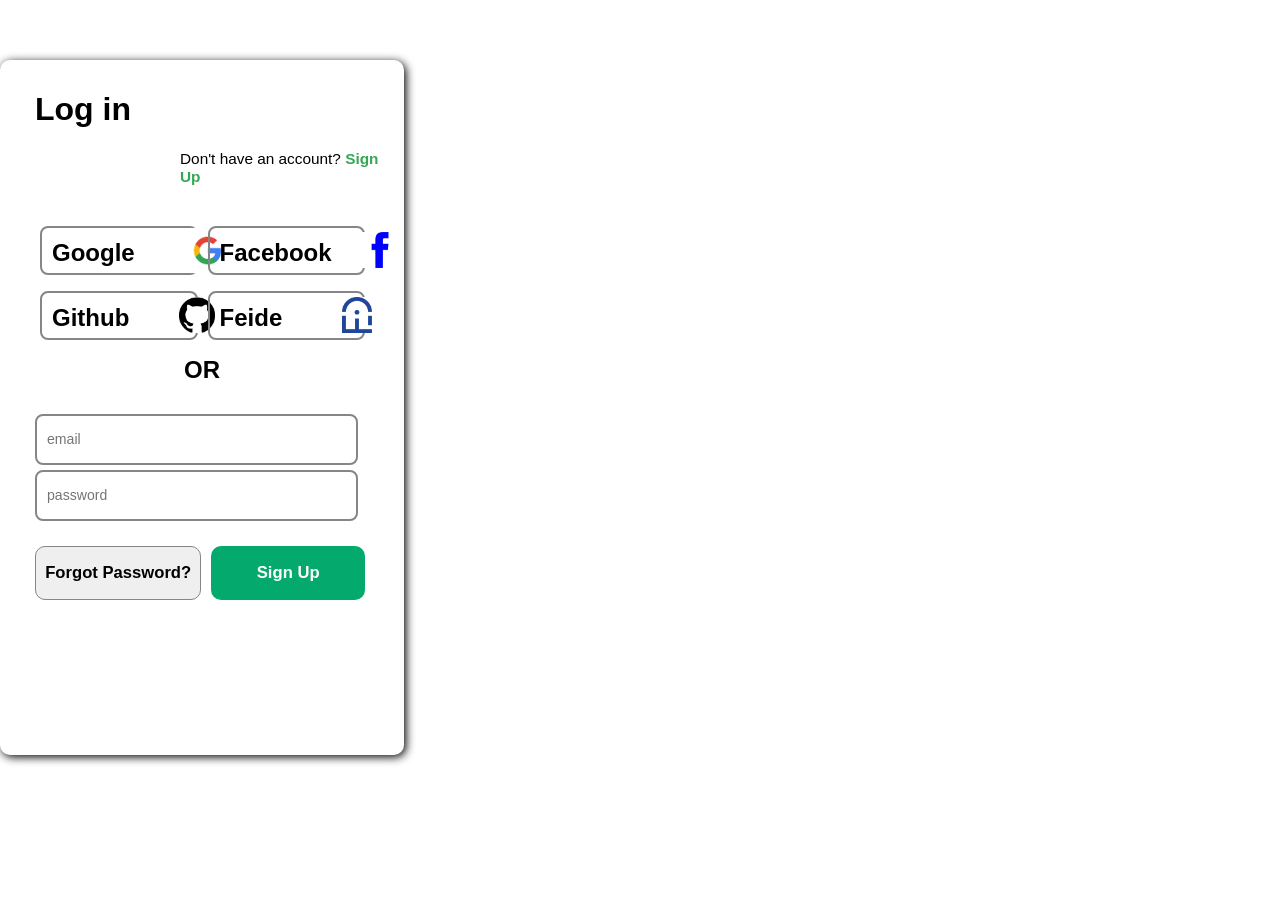
<file: Log-in.html>
<!DOCTYPE html>
<html lang="en">
<head>
    <meta charset="UTF-8">
    <meta name="viewport" content="width=device-width, initial-scale=1.0">
    <link rel="stylesheet" href="https://cdnjs.cloudflare.com/ajax/libs/font-awesome/6.7.2/css/all.min.css">
    <title>Sign Up page</title>
    <style type="text/css">
        body{
            margin: 0px;
            padding: 0px;
            box-sizing: border-box;
            font-family: Arial;
        }
        .main{
            justify-items: center;
        }
        .cards{
            width: 30vw;
            height:75vh;
            padding: 10px;
            margin-top: 60px;
            background-color: white;
            box-shadow: 2px 2px 10px black;
            border-radius: 10px;
        }
        .hed{
            margin-left: 25px;
        }
        .cards:hover{
            box-shadow: 2px 2px 10px green;
        }
        .para1{
            margin-left: 170px;
            font-size: 1.2vw;
        }
        .ank1{
            text-decoration: none;
            color: #34a853;
            font-size: 1.2vw;
            font-weight: bold;
        }
        .main-div{
            height: 5vh;
            width: 30vw;
            margin-top: 40px;
            margin-left: 30px;
            display: flex;
        }
        .div1{
            width: 12vw;
            height: 5vh;
            display: flex;
            align-items: center;
            border: 2px solid rgb(135, 133, 133);
            border-radius: 8px;
        }
        .div1 img{
            height: 5vh;
            margin-left: 50px;
        }
        .div1 h2{
            margin-left: 10px;
            padding-top: 5px;
        }

        .div2{
            width: 12vw;
            height: 5vh;
            display: flex;
            align-items: center;
            border: 2px solid rgb(135, 133, 133);
            border-radius: 8px;
            margin-left: 10px;
        }
        .div2 img{
            height: 4vh;
            margin-left: 30px;
        }
        .div2 h2{
            margin-left: 10px;
            padding-top: 5px;
        }

        .main-div2{
            height: 5vh;
            width: 30vw;
            margin-top: 20px;
            margin-left: 30px;
            display: flex;
        }
        .div3{
            width: 12vw;
            height: 5vh;
            display: flex;
            align-items: center;
            border: 2px solid rgb(135, 133, 133);
            border-radius: 8px;
        }
        .div3 img{
            height: 4vh;
            margin-left: 50px;
        }
        .div3 h2{
            margin-left: 10px;
            padding-top: 5px;
        }

        .div4{
            width: 12vw;
            height: 5vh;
            display: flex;
            align-items: center;
            border: 2px solid rgb(135, 133, 133);
            border-radius: 8px;
            margin-left: 10px;
        }
        .div4 img{
            height: 4vh;
            margin-left: 60px;
        }
        .div4 h2{
            margin-left: 10px;
            padding-top: 5px;
        }
        .or{
            text-align: center;
        }
        .inp1{
            height: 5vh;
            width: 24vw;
            border-radius: 8px;
            margin-top: 10px;
            margin-left: 25px;
            padding-left: 10px;
            font-size: 1.1vw;
            border: 2px solid rgb(135, 133, 133);
        }
        .inp2{
            height: 5vh;
            width: 24vw;
            border-radius: 8px;
            margin-top: 5px;
            margin-left: 25px;
            padding-left: 10px;
            font-size: 1.1vw;
            border: 2px solid rgb(135, 133, 133);
        }
        .inp2:hover{
            box-shadow: 2px 2px 10px indianred;
        }
        .inp1:hover{
            box-shadow: 2px 2px 10px indianred;
        }
        .submit{
            display: flex;
        }
        .buttn1{
            margin-top: 25px;
            height: 6vh;
            width: 12vw;
            margin-left: 10px;
            color: white;
            border: none;
            font-size: 1.3vw;
            font-weight: 700;
            background-color: #04aa6d;
            border-radius: 10px;
        }
        .buttn1:hover{
            background-color: #0ccf88;
            cursor: pointer;
        }
        .buttn2{
            margin-top: 25px;
            height: 6vh;
            width: 13vw;
            border: 1px solid rgb(135, 133, 133);
            margin-left: 25px;
            font-size: 1.3vw;
            font-weight: 700;
            border-radius: 10px;
        }
        .buttn2:hover{
            background-color: aliceblue;
            cursor: pointer;
        }
        .para2{
            text-align: center;
            font-size: 1.2vw;
        }
        .checkbox{
            text-align: center;
            font-size: 1.2vw;
            font-weight: 400;
            color: black;
        }
        .para2-ank{
            color: blue;
        }
        
    </style>
</head>
<body>
    <div class="main">
        <div class="cards">
            <form action="/index.html">
                <h1 class="hed">Log in</h1>
            <p class="para1">Don't have an account? <a href="/Sign-Up.html" class="ank1">Sign Up</a></p>
            <div class="main-div">
                <div class="div1">
                   <h2>Google</h2>
                   <img src="/images/google-icon.png">
                </div>
                <div class="div2">
                    <h2>Facebook</h2>
                    <img src="/images/facebook.png">
                 </div>
            </div>
            <div class="main-div2">
                <div class="div3">
                   <h2>Github</h2>
                   <img src="/images/github.png">
                </div>
                <div class="div4">
                    <h2>Feide</h2>
                    <img src="/images/feide.png">
                 </div>
            </div>
            <h2 class="or">OR</h2>
            <div><input type="email" placeholder="email" required class="inp1"></div>
            <div><input type="password" placeholder="password" required class="inp2"></div>
            <div class="submit">
                <div><a href="#"><button class="buttn2">Forgot Password?</button></a></div>
                <div><button class="buttn1">Sign Up</button></div>
            </div>
            </form>
        </div>
    </div>
</body>
</html>
</file>
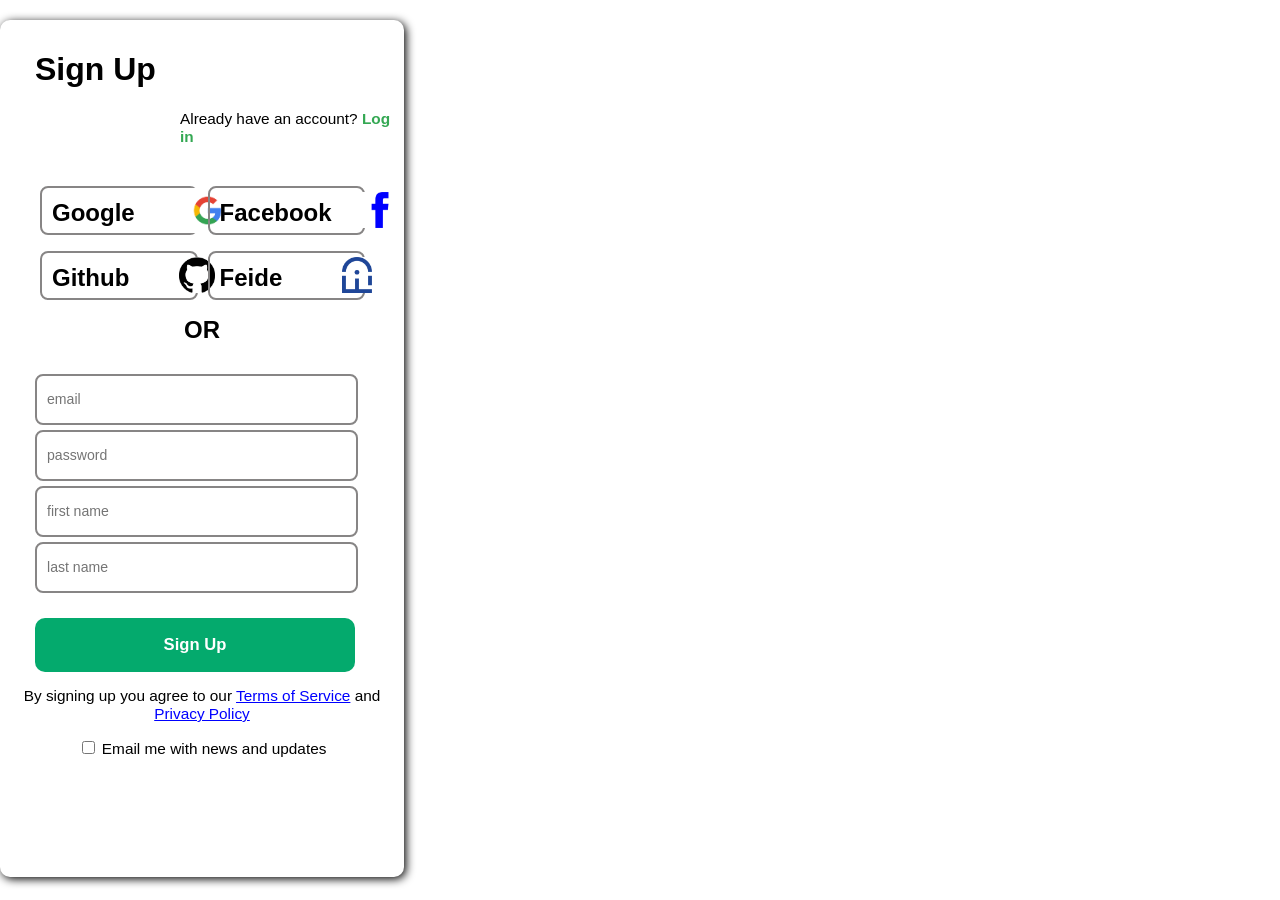
<file: Sign-Up.html>
<!DOCTYPE html>
<html lang="en">
<head>
    <meta charset="UTF-8">
    <meta name="viewport" content="width=device-width, initial-scale=1.0">
    <link rel="stylesheet" href="https://cdnjs.cloudflare.com/ajax/libs/font-awesome/6.7.2/css/all.min.css">
    <title>Sign Up page</title>
    <style type="text/css">
        body{
            margin: 0px;
            padding: 0px;
            box-sizing: border-box;
            font-family: Arial;
        }
        .main{
            justify-items: center;
        }
        .cards{
            width: 30vw;
            height:93vh;
            padding: 10px;
            margin-top: 20px;
            background-color: white;
            box-shadow: 2px 2px 10px black;
            border-radius: 10px;
        }
        .hed{
            margin-left: 25px;
        }
        .cards:hover{
            box-shadow: 2px 2px 10px green;
        }
        .para1{
            margin-left: 170px;
            font-size: 1.2vw;
        }
        .ank1{
            text-decoration: none;
            color: #34a853;
            font-size: 1.2vw;
            font-weight: bold;
        }
        .main-div{
            height: 5vh;
            width: 30vw;
            margin-top: 40px;
            margin-left: 30px;
            display: flex;
        }
        .div1{
            width: 12vw;
            height: 5vh;
            display: flex;
            align-items: center;
            border: 2px solid rgb(135, 133, 133);
            border-radius: 8px;
        }
        .div1 img{
            height: 5vh;
            margin-left: 50px;
        }
        .div1 h2{
            margin-left: 10px;
            padding-top: 5px;
        }

        .div2{
            width: 12vw;
            height: 5vh;
            display: flex;
            align-items: center;
            border: 2px solid rgb(135, 133, 133);
            border-radius: 8px;
            margin-left: 10px;
        }
        .div2 img{
            height: 4vh;
            margin-left: 30px;
        }
        .div2 h2{
            margin-left: 10px;
            padding-top: 5px;
        }

        .main-div2{
            height: 5vh;
            width: 30vw;
            margin-top: 20px;
            margin-left: 30px;
            display: flex;
        }
        .div3{
            width: 12vw;
            height: 5vh;
            display: flex;
            align-items: center;
            border: 2px solid rgb(135, 133, 133);
            border-radius: 8px;
        }
        .div3 img{
            height: 4vh;
            margin-left: 50px;
        }
        .div3 h2{
            margin-left: 10px;
            padding-top: 5px;
        }

        .div4{
            width: 12vw;
            height: 5vh;
            display: flex;
            align-items: center;
            border: 2px solid rgb(135, 133, 133);
            border-radius: 8px;
            margin-left: 10px;
        }
        .div4 img{
            height: 4vh;
            margin-left: 60px;
        }
        .div4 h2{
            margin-left: 10px;
            padding-top: 5px;
        }
        .or{
            text-align: center;
        }
        .inp1{
            height: 5vh;
            width: 24vw;
            border-radius: 8px;
            margin-top: 10px;
            margin-left: 25px;
            padding-left: 10px;
            font-size: 1.1vw;
            border: 2px solid rgb(135, 133, 133);
        }
        .inp2{
            height: 5vh;
            width: 24vw;
            border-radius: 8px;
            margin-top: 5px;
            margin-left: 25px;
            padding-left: 10px;
            font-size: 1.1vw;
            border: 2px solid rgb(135, 133, 133);
        }
        .inp2:hover{
            box-shadow: 2px 2px 10px indianred;
        }
        .inp1:hover{
            box-shadow: 2px 2px 10px indianred;
        }
        .buttn1{
            margin-top: 25px;
            height: 6vh;
            width: 25vw;
            margin-left: 25px;
            color: white;
            border: none;
            font-size: 1.3vw;
            font-weight: 700;
            background-color: #04aa6d;
            border-radius: 10px;
        }
        .buttn1:hover{
            background-color: #0ccf88;
            cursor: pointer;
        }
        .para2{
            text-align: center;
            font-size: 1.2vw;
        }
        .checkbox{
            text-align: center;
            font-size: 1.2vw;
            font-weight: 400;
            color: black;
        }
        .para2-ank{
            color: blue;
        }
        
    </style>
</head>
<body>
    <div class="main">
        <div class="cards">
           <form action="/Log-in.html">
            <h1 class="hed">Sign Up</h1>
            <p class="para1">Already have an account? <a href="/Log-in.html" class="ank1">Log in</a></p>
            <div class="main-div">
                <div class="div1">
                   <h2>Google</h2>
                   <img src="/images/google-icon.png">
                </div>
                <div class="div2">
                    <h2>Facebook</h2>
                    <img src="/images/facebook.png">
                 </div>
            </div>
            <div class="main-div2">
                <div class="div3">
                   <h2>Github</h2>
                   <img src="/images/github.png">
                </div>
                <div class="div4">
                    <h2>Feide</h2>
                    <img src="/images/feide.png">
                 </div>
            </div>
            <h2 class="or">OR</h2>
            <input type="email" placeholder="email" required class="inp1">
            <input type="password" placeholder="password" required class="inp2">
            <input type="text" placeholder="first name" required class="inp2">
            <input type="text" placeholder="last name" required class="inp2">
            <button type="submit" class="buttn1">Sign Up</button>
            <p class="para2">By signing up you agree to our <a href="#" class="para2-ank">Terms of Service</a> and <a href="#" class="para2-ank">Privacy Policy</a></p>
            <div class="checkbox">
                <input type="checkbox">
                <label for="text">Email me with news and updates</label>
            </div>
           </form>
        </div>
    </div>
</body>
</html>
</file>
<file: media-quary.css>
@media (max-width: 1254px){
    .div2{
        display: none;
    }
}
@media (max-width: 661px){
    .part1{
        display: none;
    }
    .div1{
        display: none;
    }
    .part1-before{
        display: none;
    }
    .p1-r2-div1 h1{
        padding-top: 8px;
        font-size: 2.5vmax;
    }
    .div3 a{
        font-size: 2.5vmax;
    }
    .p1-r2-div2{
        height: 78vmax;
        width: 90%;
    }
    .p1-r2-div2 img{
        height: 50vmax;
    }

}
@media (min-width: 661px){
    .media-icon{
        display:none;
    }
    .bar1{
        display: none;
    }
    .position{
        position: fixed;
    }
    .p1-r2-div2{
        height: 520px;
    }
    .div2{
        font-size: 1.3vw;
    }
    .div1{
        font-size: 1.3vw;
    }
    .div3{
        font-size: 1.4vw;
    }
    .p1-r2-div1{
        font-size: 2vw;
    }
}

@media (min-width: 2000px){
    .p1-r2-div2{
        height: 38vmax;
    }
}

@media (min-width: 768px){
    .p1-r2-div2{
        height: 62vmax;
    }
}

@media (min-width: 1024px){
    .p1-r2-div2{
        height: 43vmax;
    }
}

@media (min-width: 1440px){
    .p1-r2-div2{
        height: 37vmax;
    }
}
@media (min-width: 1560px){
    .p1-r2-div2{
        height: 30vmax;
    }
}
</file>
<file: indexWeb.css>
*{
    margin: 0px;
    padding: 0px;
    font-family: Arial;
    box-sizing: border-box;
}
html,body{
    height: 100%;
    width: 100%;
}
a{
    text-decoration: none;
    color: black;
}
.main{
    box-shadow: 2px 2px 10px black;
    height: 100%;
    width: 100%;
    border-radius: 10px;
    display: flex;
}
.part1{
    width: 20%;
    height: 99%;
    margin: 5px;
    background-color: rgb(221, 221, 207);
    box-shadow: 2px 2px 10px black;
    border-top-left-radius: 10px;
    border-bottom-left-radius:10px;
    float: left;
}
.part1-btn{
    width: 12vmax;
    height: 5vmax;
    border-radius: 30px;
    margin-top: 20px;
    margin-left: 30px;
    display: flex;
    align-items: center;
}
.login{
    width:6vmax;
    height: 3.5vmax;
    font-size: 1.1vmax;
    border-radius: 30px;
    margin-left: -25px;
    color: white;
    border: none;
    justify-items: center;
    background-color:#06cd84;
}
.login:hover{
    background-color:#10f5a1;
    color: black;
    cursor: pointer;
}
.signin{
    width:7.5vmax;
    height: 3.5vmax;
    font-size: 1.1vmax;
    border:1px solid rgb(223, 215, 215);
    color:black;
    text-align: left;
    padding-left: 15px;
    border-top-left-radius: 30px;
    border-bottom-left-radius: 30px;
    background-color: #d9eee1;
}
.signin:hover{
    background-color:#048d5b;
    color: white;
    cursor: pointer;
}
.row1{
    width: 18vw;
    height:8vh;
    margin: 8px;
    border-radius: 10px;
    display: flex;
    overflow: hidden;
    background-color: pink;
}
.row1 img{
    width: 5vw;
    height: 6.2vh;
    border-radius: 15px;
    margin-left: 10px;
    margin-top: 8px;
}
.row1 p{
    font-size: 1vw;
    margin-left: 5px;
    margin-top: 12px;
}
.row2{
    width: 18vw;
    height:5vh;
    margin-left: 10px;
    border-radius: 5px;
    box-shadow: 1px 1px 5px black;
    display: flex;
}
.search-input{
    width: 16vw;
    height: 5vh;
    font-size: 1.1vw;
    padding-top: 5px;
    padding-left: 3px;
    background-color: rgb(238, 238, 229);
    border:none;
    display: flex;
    border-radius: 5px;
}
input:focus {
    outline:none;
}
.search-icon{
    width: 3vw;
    height: 5vh;
    padding-top: 5px;
    font-size: 1.5vw;
    display: flex;
    justify-content: space-evenly;
    align-items: center;
    background-color: rgb(229, 241, 149);
    border-top-left-radius: 5px;
    border-bottom-left-radius: 5px;
    color: #0f1111;
}
.row3{
    width: 18vw;
    height:5vh;
    font-size: 1.5vw;
    margin-top: 40px;
    margin-left: 10px;
    border-radius: 5px;
}
.row3 a{
    padding: 4px;
    display: flex;
}
.row3 p{
    margin-left: 10px;
}
.row3:hover{
    box-shadow: 2px 2px 10px black;
}
.row4{
    width: 18vw;
    height:5vh;
    font-size: 1.5vw;
    margin-top: 10px;
    margin-left: 10px;
    border-radius: 5px;
}
.row4 a{
    padding: 4px;
    display: flex;
}
.row4 p{
    margin-left: 10px;
}
.row4:hover{
    box-shadow: 2px 2px 10px black;
}
.row5{
    width: 15vw;
    height: 28vh;
    background-color:rgb(77, 77, 245);
    color: white;
    box-shadow: 2px 2px 10px white;
    border-radius: 10px;
    text-align: left;
    margin-top: 30px;  
    margin-left:30px;
}
.row5:hover{
    box-shadow: 1px 1px 5px indianred;
}
.r5-p1{
    font-size: 1.2vw;
    text-align: center;
    padding-top: 20px;
}
.r5-p2{
    text-align: center;
    padding-top: 20px;
}
.r5-c2{
    text-align: center;
}
.button1{
    height: 5vh;
    width: 10vw;
    font-size: 1.1vw;
    border-radius: 8px;
    margin-top: 20px;
    background-color: #8efbf7;
}
.button1:hover{
    background-color: #aff4f2;
    cursor: pointer;
}
.part2{
    width: 80%;
    height: 99%;
    margin: 3px;
    box-shadow: 2px 2px 10px black;
    border-top-right-radius: 10px;
    border-bottom-right-radius:10px;
}
.part2-r1{
    height: 5.5vh;
    width: 100%;
    border-top-right-radius: 10px;
    display: flex;
    justify-items: center;
    align-items: center;
    justify-content: space-between;
    background-color:#024059;
    color: white;
    overflow: hidden;
}
.input2{
    display: flex;
}
.search-input2{
    width: 10vw;
    height: 4.5vh;
    font-size: 1.1vw;
    padding-top: 5px;
    padding-left: 3px;
    background-color:white;
    border:none;
    display: flex;
    border-top-right-radius: 10px;
    border-bottom-right-radius: 10px;
}
input:focus {
    outline:none;
}
.search-icon2{
    width: 3vw;
    height: 4.5vh;
    padding-top: 5px;
    font-size: 1.2vw;
    display: flex;
    justify-content: space-evenly;
    align-items: center;
    background-color:white;
    border-top-left-radius:10px;
    border-bottom-left-radius:10px;
    color: #0f1111;
}

.r3c1-ul{
    list-style-type: none;
    background-color: #024059;
    color: white;
}
.r3c1-ul li{
    display: inline-block;
    padding: 10px;
}
.r3c1-ul li:hover{
    background-color: green;
    color: white;
    cursor: pointer;
}
.dropdown{
    display: none;
}
.r3c1-ul-li:hover .dropdown{
    display: block;
    position: absolute;
    height: 94vh;
    width: 78vw;
    border-radius: 10px;
    margin-top: 15px;
    margin-left: -8px;
    background-color:#282a35;
    box-shadow: 2px 2px 10px black;
    overflow: auto;
 }
 .drop-nav{                                         /* */
    height: 8vh;
    width: 74vw;
    margin-top: 30px;
    text-align: center;
 }
 .drop-nav2{
    display: flex;
    margin-left: 50px;
 }
 .drop-nav h2{
    color:#fff4a3;
    font-size: 3vw;
    font-weight: bold;
 }
 .drop-containt{
    margin-left: 10px;
    margin-top: 20px;
    height: 70vh;
    width: 23vw;
 }
 .drop-hed1{
    font-size: 2vw;
    margin-left: 10px;
    color:#fff4a3;
 }
 .drop-hed2{
    font-size: 2vw;
    margin-left: 10px;
    margin-top: 30px;
    color:#fff4a3;
 }
 .item1{
    width: 25vw;
    margin-left: 10px;
    margin-top: 20px;
    display: flex;
 }
 .item1-btn{
    height: 3vh;
    width: 3vw;
    background-color: red;
    border: none;
    color: white;
    border-radius: 10px;
    cursor: pointer;
 }
 .item1-btn2{
    height: 3vh;
    width: 3vw;
    background-color:green;
    border: none;
    color: white;
    border-radius: 10px;
    cursor: pointer;
 }
 .item2{
    margin-left: 10px;
    margin-top: 5px;
    display: flex;
 }
 .sp2{
    font-size:1vw;
    height: 4vh;
    padding-top: 4px;
    border-radius: 5px;
 }
 .sp2:hover{
    background-color: white;
    color: black;
    box-shadow: 2px 2px 10px black;
 }
 .sp3{
    color:#fff4a3;
    margin-left: 15px;
 }
 .sp3:hover{
    background-color: green;
    border-radius: 3px;
 }
.dropdown2{
    display: none;
}
.r3c1-ul-li:hover .dropdown2{
    display: block;
    position: absolute;
    height: 94vh;
    width: 78vw;
    border-radius: 10px;
    margin-top: 18px;
    margin-left: -138px;
    background-color:#282a35;
    box-shadow: 2px 2px 10px black;
    overflow: auto;
 }
 .item2-btn1{
    margin-top: 20px;
    height: 5vh;
    width: 12vw;
    font-size: 1vw;
    border-radius: 5px;
    background-color:black;
    color: white;
    border: 1px solid white;
 }
 .item2-btn1:hover{
    background-color: white;
    color: black;
 }
.dropdown3{
    display: none;
}
.r3c1-ul-li:hover .dropdown3{
    display: block;
    position: absolute;
    height: 92vh;
    width: 79vw;
    border-radius: 10px;
    margin-top: 18px;
    margin-left: -280px;
    background-color:#282a35;
    box-shadow: 2px 2px 10px black;
    overflow: auto;
 }
 .dropdown4{
    display: none;
}
.r3c1-ul-li:hover .dropdown4{
    display: block;
    position: absolute;
    height: 93vh;
    width: 79vw;
    border-radius: 10px;
    margin-top: 18px;
    margin-left: -436px;
    background-color:#282a35;
    box-shadow: 2px 2px 10px black;
    display: flex;
 }
 .dropdown4 p{
    margin-top: 30px;
 }

.hover1:hover{
    background-color: green;
    color: white;
    cursor: pointer;
    border-top-right-radius: 10px;
}
.part2-r1 a{
    color: white;
    text-decoration: none;
    margin-left: 20px;
}
.part2-r1 p{
    margin-left: 20px;
    font-size: 1vw;
}
.lastnav{
    margin-right: 30px;
}
.div3{
    height: 3.5vmax;
    width:100%;
    display: flex;
    justify-items: center;
    align-items: center;
    background-color: #282a35;
    overflow: auto;
    white-space: nowrap;
}
.div3 a{
    color: white;
    padding: 10px;
    font-weight: bold;
}
.div3 a:hover{
    background-color: #0f1111;
}
.p1-r2-div1{
    width:100%;
    padding-left: 40px;
    background-color: rgb(210, 204, 195);
}
.p1-r2-div1 h1{
    font-weight: bold;
    color: rgb(1, 1, 99);
}
.p1-r2-div1 span{
    color: red;
}
.star{
    color: red;
    font-size: 3vmax;
}
.p1-r2-div2{
    overflow: auto;
    margin: 30px;
}
.p1-r2-div2 img{
    height: 33vmax;
    width:100%;
}
.sp1{
    color: #088cc7;
}
.p1{
    font-size: 1.5vmax;
}
.p1-r2-div2 p{
    font-size: 1.5vmax;
    
    margin-top: 20px;
}
.p1-r2-div2 h2{
    font-size: 2.5vmax;
    color: #00425c;
    margin-top: 10px;
}
.div2-ul{
    font-size: 1.5vmax;
    list-style-type:circle;
}
.div2-ul li::marker{
    color: green;
    font-size: 2vmax;
}

.js-div{
    background-image: url(/images/bg2.jpg);
    background-size: cover;
    height: 23vmax;
    align-items: center;
    justify-items: center;
    background-color:rgb(43, 43, 237);
}
.js-div1{
    margin-top: 20px;
    text-align: center;
    align-items: center;
    
}
.js-div1 h1{
    font-size: 3vmax;
    padding-top: 20px;
    color: orange;
    font-weight: 700;
}
.js-btn{
    height: 4vmax;
    width: 10vmax;
    border-radius: 20px;
    border: none;
    margin-top: 20px;
    font-size: 1.2vmax;
}
.js-btn:hover{
    background-color: rgb(176, 205, 250);
    cursor: pointer;
}
</file>
